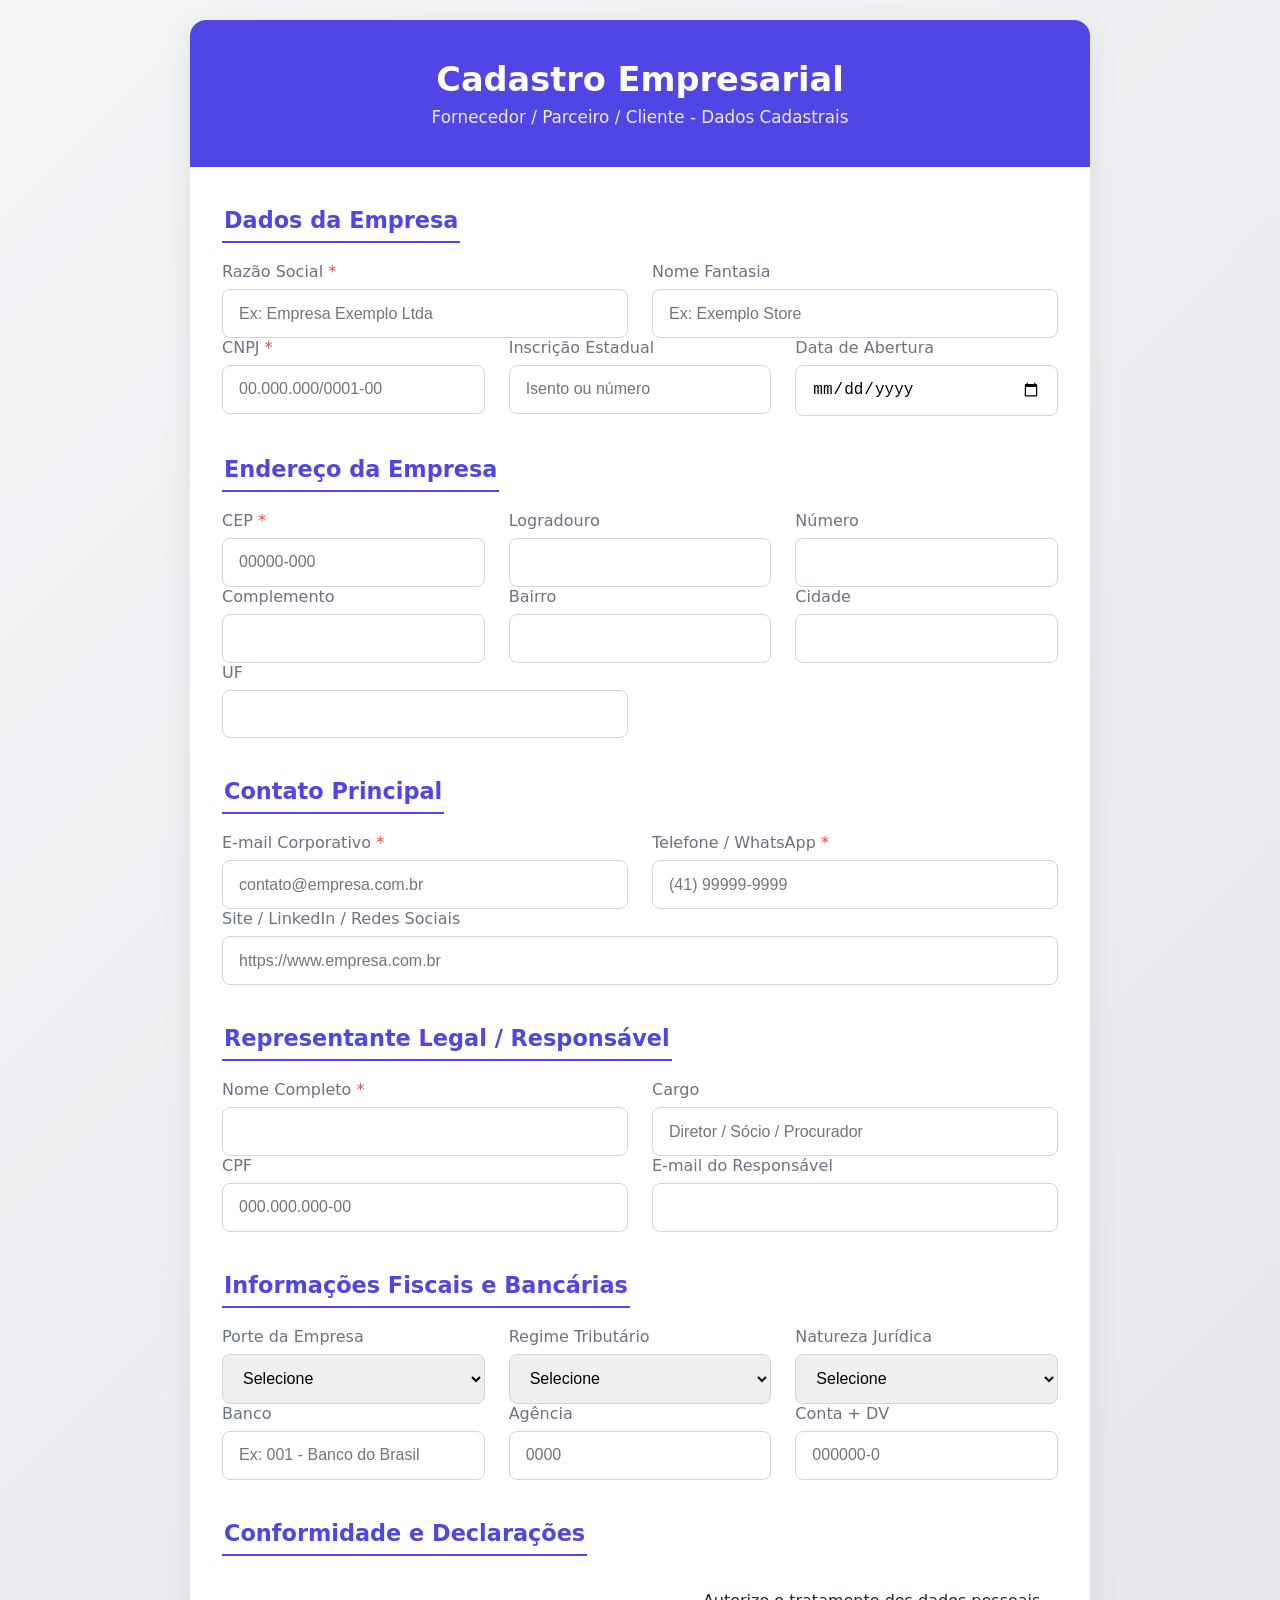
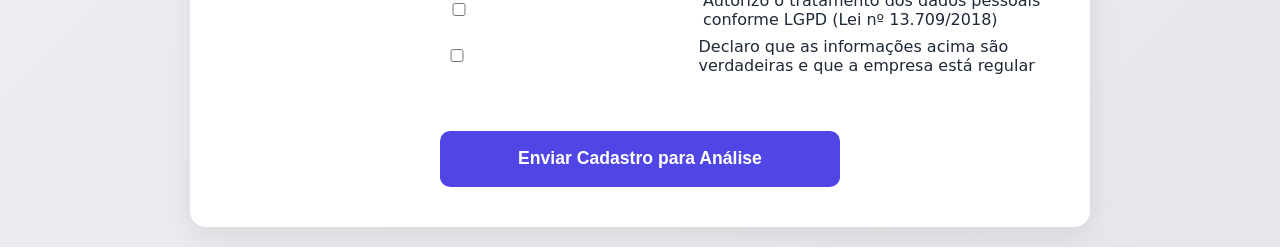
<file: formulario/index.html>
<!DOCTYPE html>
<html lang="pt-BR">
<head>
  <meta charset="UTF-8" />
  <meta name="viewport" content="width=device-width, initial-scale=1.0"/>
  <title>Cadastro Empresarial - Fornecedor / Parceiro</title>
  <style>
    :root {
      --primary: #4f46e5;
      --primary-dark: #4338ca;
      --accent: #10b981;
      --text: #1f2937;
      --gray: #6b7280;
      --light: #f3f4f6;
      --danger: #ef4444;
    }
    body {
      font-family: 'Segoe UI', system-ui, sans-serif;
      background: linear-gradient(135deg, #f3f4f6, #e5e7eb);
      color: var(--text);
      margin: 0;
      padding: 20px 10px;
      min-height: 100vh;
    }
    .container {
      max-width: 900px;
      margin: 0 auto;
      background: white;
      border-radius: 16px;
      box-shadow: 0 10px 30px rgba(0,0,0,0.08);
      overflow: hidden;
    }
    .header {
      background: var(--primary);
      color: white;
      padding: 2.5rem 2rem;
      text-align: center;
    }
    .header h1 {
      margin: 0;
      font-size: 2.1rem;
    }
    .header p {
      margin: 8px 0 0;
      opacity: 0.9;
      font-size: 1.05rem;
    }
    .form-content {
      padding: 2.5rem 2rem;
    }
    fieldset {
      border: none;
      margin: 0 0 2.5rem;
      padding: 0;
    }
    legend {
      font-size: 1.4rem;
      font-weight: 600;
      color: var(--primary);
      margin-bottom: 1.2rem;
      border-bottom: 2px solid var(--primary);
      padding-bottom: 0.5rem;
      width: fit-content;
    }
    .grid-2, .grid-3 {
      display: grid;
      gap: 1.5rem;
    }
    .grid-2 { grid-template-columns: 1fr 1fr; }
    .grid-3 { grid-template-columns: repeat(auto-fit, minmax(220px, 1fr)); }
    label {
      display: block;
      margin-bottom: 0.5rem;
      font-weight: 500;
      color: var(--gray);
    }
    input, select, textarea {
      width: 100%;
      padding: 0.9rem 1rem;
      border: 1px solid #d1d5db;
      border-radius: 8px;
      font-size: 1rem;
      transition: border-color 0.2s;
      box-sizing: border-box;
    }
    input:focus, select:focus, textarea:focus {
      outline: none;
      border-color: var(--primary);
      box-shadow: 0 0 0 3px rgba(79,70,229,0.1);
    }
    .required::after {
      content: " *";
      color: var(--danger);
    }
    .checkbox-group {
      margin: 1rem 0;
    }
    .checkbox-group label {
      display: flex;
      align-items: center;
      gap: 0.5rem;
      font-weight: normal;
      color: var(--text);
    }
    button[type="submit"] {
      background: var(--primary);
      color: white;
      border: none;
      padding: 1.1rem 2.5rem;
      font-size: 1.1rem;
      font-weight: 600;
      border-radius: 10px;
      cursor: pointer;
      transition: all 0.3s;
      width: 100%;
      max-width: 400px;
      margin: 2rem auto 0;
      display: block;
    }
    button[type="submit"]:hover {
      background: var(--primary-dark);
      transform: translateY(-2px);
      box-shadow: 0 8px 20px rgba(79,70,229,0.25);
    }
    .error {
      color: var(--danger);
      font-size: 0.9rem;
      margin-top: 0.3rem;
      display: none;
    }
    @media (max-width: 768px) {
      .grid-2, .grid-3 { grid-template-columns: 1fr; }
    }
  </style>
</head>
<body>

<div class="container">
  <div class="header">
    <h1>Cadastro Empresarial</h1>
    <p>Fornecedor / Parceiro / Cliente - Dados Cadastrais</p>
  </div>

  <form id="cadastroForm" class="form-content" novalidate>

    <!-- Dados Básicos da Empresa -->
    <fieldset>
      <legend>Dados da Empresa</legend>
      <div class="grid-2">
        <div>
          <label for="razaoSocial" class="required">Razão Social</label>
          <input type="text" id="razaoSocial" name="razaoSocial" required placeholder="Ex: Empresa Exemplo Ltda" />
          <div class="error" id="razaoSocialError">Campo obrigatório</div>
        </div>
        <div>
          <label for="nomeFantasia">Nome Fantasia</label>
          <input type="text" id="nomeFantasia" name="nomeFantasia" placeholder="Ex: Exemplo Store" />
        </div>
      </div>
      <div class="grid-3">
        <div>
          <label for="cnpj" class="required">CNPJ</label>
          <input type="text" id="cnpj" name="cnpj" required placeholder="00.000.000/0001-00" maxlength="18" />
          <div class="error" id="cnpjError">CNPJ inválido ou obrigatório</div>
        </div>
        <div>
          <label for="inscricaoEstadual">Inscrição Estadual</label>
          <input type="text" id="inscricaoEstadual" name="inscricaoEstadual" placeholder="Isento ou número" />
        </div>
        <div>
          <label for="dataAbertura">Data de Abertura</label>
          <input type="date" id="dataAbertura" name="dataAbertura" />
        </div>
      </div>
    </fieldset>

    <!-- Endereço -->
    <fieldset>
      <legend>Endereço da Empresa</legend>
      <div class="grid-3">
        <div>
          <label for="cep" class="required">CEP</label>
          <input type="text" id="cep" name="cep" required placeholder="00000-000" maxlength="9" />
          <div class="error" id="cepError">CEP obrigatório</div>
        </div>
        <div>
          <label for="logradouro">Logradouro</label>
          <input type="text" id="logradouro" name="logradouro" readonly />
        </div>
        <div>
          <label for="numero">Número</label>
          <input type="text" id="numero" name="numero" />
        </div>
      </div>
      <div class="grid-3">
        <div>
          <label for="complemento">Complemento</label>
          <input type="text" id="complemento" name="complemento" />
        </div>
        <div>
          <label for="bairro">Bairro</label>
          <input type="text" id="bairro" name="bairro" readonly />
        </div>
        <div>
          <label for="cidade">Cidade</label>
          <input type="text" id="cidade" name="cidade" readonly />
        </div>
      </div>
      <div class="grid-2">
        <div>
          <label for="uf">UF</label>
          <input type="text" id="uf" name="uf" maxlength="2" readonly />
        </div>
      </div>
    </fieldset>

    <!-- Contato -->
    <fieldset>
      <legend>Contato Principal</legend>
      <div class="grid-2">
        <div>
          <label for="email" class="required">E-mail Corporativo</label>
          <input type="email" id="email" name="email" required placeholder="contato@empresa.com.br" />
        </div>
        <div>
          <label for="telefone" class="required">Telefone / WhatsApp</label>
          <input type="tel" id="telefone" name="telefone" required placeholder="(41) 99999-9999" />
        </div>
      </div>
      <div>
        <label for="site">Site / LinkedIn / Redes Sociais</label>
        <input type="url" id="site" name="site" placeholder="https://www.empresa.com.br" />
      </div>
    </fieldset>

    <!-- Representante Legal -->
    <fieldset>
      <legend>Representante Legal / Responsável</legend>
      <div class="grid-2">
        <div>
          <label for="nomeRepresentante" class="required">Nome Completo</label>
          <input type="text" id="nomeRepresentante" name="nomeRepresentante" required />
        </div>
        <div>
          <label for="cargo">Cargo</label>
          <input type="text" id="cargo" name="cargo" placeholder="Diretor / Sócio / Procurador" />
        </div>
      </div>
      <div class="grid-2">
        <div>
          <label for="cpfRepresentante">CPF</label>
          <input type="text" id="cpfRepresentante" name="cpfRepresentante" placeholder="000.000.000-00" maxlength="14" />
        </div>
        <div>
          <label for="emailRepresentante">E-mail do Responsável</label>
          <input type="email" id="emailRepresentante" name="emailRepresentante" />
        </div>
      </div>
    </fieldset>

    <!-- Informações Fiscais e Bancárias -->
    <fieldset>
      <legend>Informações Fiscais e Bancárias</legend>
      <div class="grid-3">
        <div>
          <label for="porteEmpresa">Porte da Empresa</label>
          <select id="porteEmpresa" name="porteEmpresa">
            <option value="">Selecione</option>
            <option value="micro">Microempresa (ME)</option>
            <option value="mei">MEI</option>
            <option value="epp">Empresa de Pequeno Porte (EPP)</option>
            <option value="media">Média Empresa</option>
            <option value="grande">Grande Empresa</option>
          </select>
        </div>
        <div>
          <label for="regimeTributario">Regime Tributário</label>
          <select id="regimeTributario" name="regimeTributario">
            <option value="">Selecione</option>
            <option value="simples">Simples Nacional</option>
            <option value="lucroPresumido">Lucro Presumido</option>
            <option value="lucroReal">Lucro Real</option>
          </select>
        </div>
        <div>
          <label for="naturezaJuridica">Natureza Jurídica</label>
          <select id="naturezaJuridica" name="naturezaJuridica">
            <option value="">Selecione</option>
            <option value="2062">Sociedade Empresária Limitada (LTDA)</option>
            <option value="2305">Empresário Individual</option>
            <option value="2135">EIRELI (extinta)</option>
            <option value="2240">Sociedade Simples Limitada</option>
            <option value="2313">MEI</option>
          </select>
        </div>
      </div>
      <div class="grid-3">
        <div>
          <label for="banco">Banco</label>
          <input type="text" id="banco" name="banco" placeholder="Ex: 001 - Banco do Brasil" />
        </div>
        <div>
          <label for="agencia">Agência</label>
          <input type="text" id="agencia" name="agencia" placeholder="0000" />
        </div>
        <div>
          <label for="conta">Conta + DV</label>
          <input type="text" id="conta" name="conta" placeholder="000000-0" />
        </div>
      </div>
    </fieldset>

    <!-- Conformidade -->
    <fieldset>
      <legend>Conformidade e Declarações</legend>
      <div class="checkbox-group">
        <label>
          <input type="checkbox" id="lgpd" name="lgpd" required />
          Autorizo o tratamento dos dados pessoais conforme LGPD (Lei nº 13.709/2018)
        </label>
        <label>
          <input type="checkbox" id="declaracao" name="declaracao" required />
          Declaro que as informações acima são verdadeiras e que a empresa está regular
        </label>
      </div>
    </fieldset>

    <button type="submit">Enviar Cadastro para Análise</button>
  </form>
</div>

<script>
// Máscaras simples
function mascaraCNPJ(el) {
  let v = el.value.replace(/\D/g, '');
  v = v.replace(/^(\d{2})(\d)/, '$1.$2');
  v = v.replace(/^(\d{2})\.(\d{3})(\d)/, '$1.$2.$3');
  v = v.replace(/\.(\d{3})(\d)/, '.$1/$2');
  v = v.replace(/(\d{4})(\d)/, '$1-$2');
  el.value = v.substring(0, 18);
}

function mascaraCEP(el) {
  let v = el.value.replace(/\D/g, '');
  v = v.replace(/^(\d{5})(\d)/, '$1-$2');
  el.value = v.substring(0, 9);
}

function mascaraTelefone(el) {
  let v = el.value.replace(/\D/g, '');
  v = v.replace(/^(\d{2})(\d)/g, '($1) $2');
  v = v.replace(/(\d)(\d{4})$/, '$1-$2');
  el.value = v.substring(0, 15);
}

// Consulta CEP via API viacep.com.br
document.getElementById('cep').addEventListener('blur', function() {
  const cep = this.value.replace(/\D/g, '');
  if (cep.length !== 8) return;

  fetch(`https://viacep.com.br/ws/${cep}/json/`)
    .then(res => res.json())
    .then(data => {
      if (!data.erro) {
        document.getElementById('logradouro').value = data.logradouro;
        document.getElementById('bairro').value = data.bairro;
        document.getElementById('cidade').value = data.localidade;
        document.getElementById('uf').value = data.uf;
      } else {
        alert('CEP não encontrado.');
      }
    })
    .catch(() => alert('Erro ao consultar CEP.'));
});

// Validações básicas no submit
document.getElementById('cadastroForm').addEventListener('submit', function(e) {
  e.preventDefault();
  let valido = true;

  // Exemplo de validação CNPJ simples
  const cnpj = document.getElementById('cnpj').value.replace(/\D/g, '');
  if (cnpj.length !== 14) {
    document.getElementById('cnpjError').style.display = 'block';
    valido = false;
  } else {
    document.getElementById('cnpjError').style.display = 'none';
  }

  // Outras validações...

  if (valido) {
    alert('Cadastro enviado com sucesso! Em breve nossa equipe entrará em contato.');
    // Aqui você pode adicionar fetch para enviar ao backend
    // Ex: fetch('/api/cadastro', { method: 'POST', body: new FormData(this) })
  }
});

// Aplica máscaras
document.getElementById('cnpj').addEventListener('input', e => mascaraCNPJ(e.target));
document.getElementById('cep').addEventListener('input', e => mascaraCEP(e.target));
document.getElementById('telefone').addEventListener('input', e => mascaraTelefone(e.target));
</script>

</body>
</html>
</file>
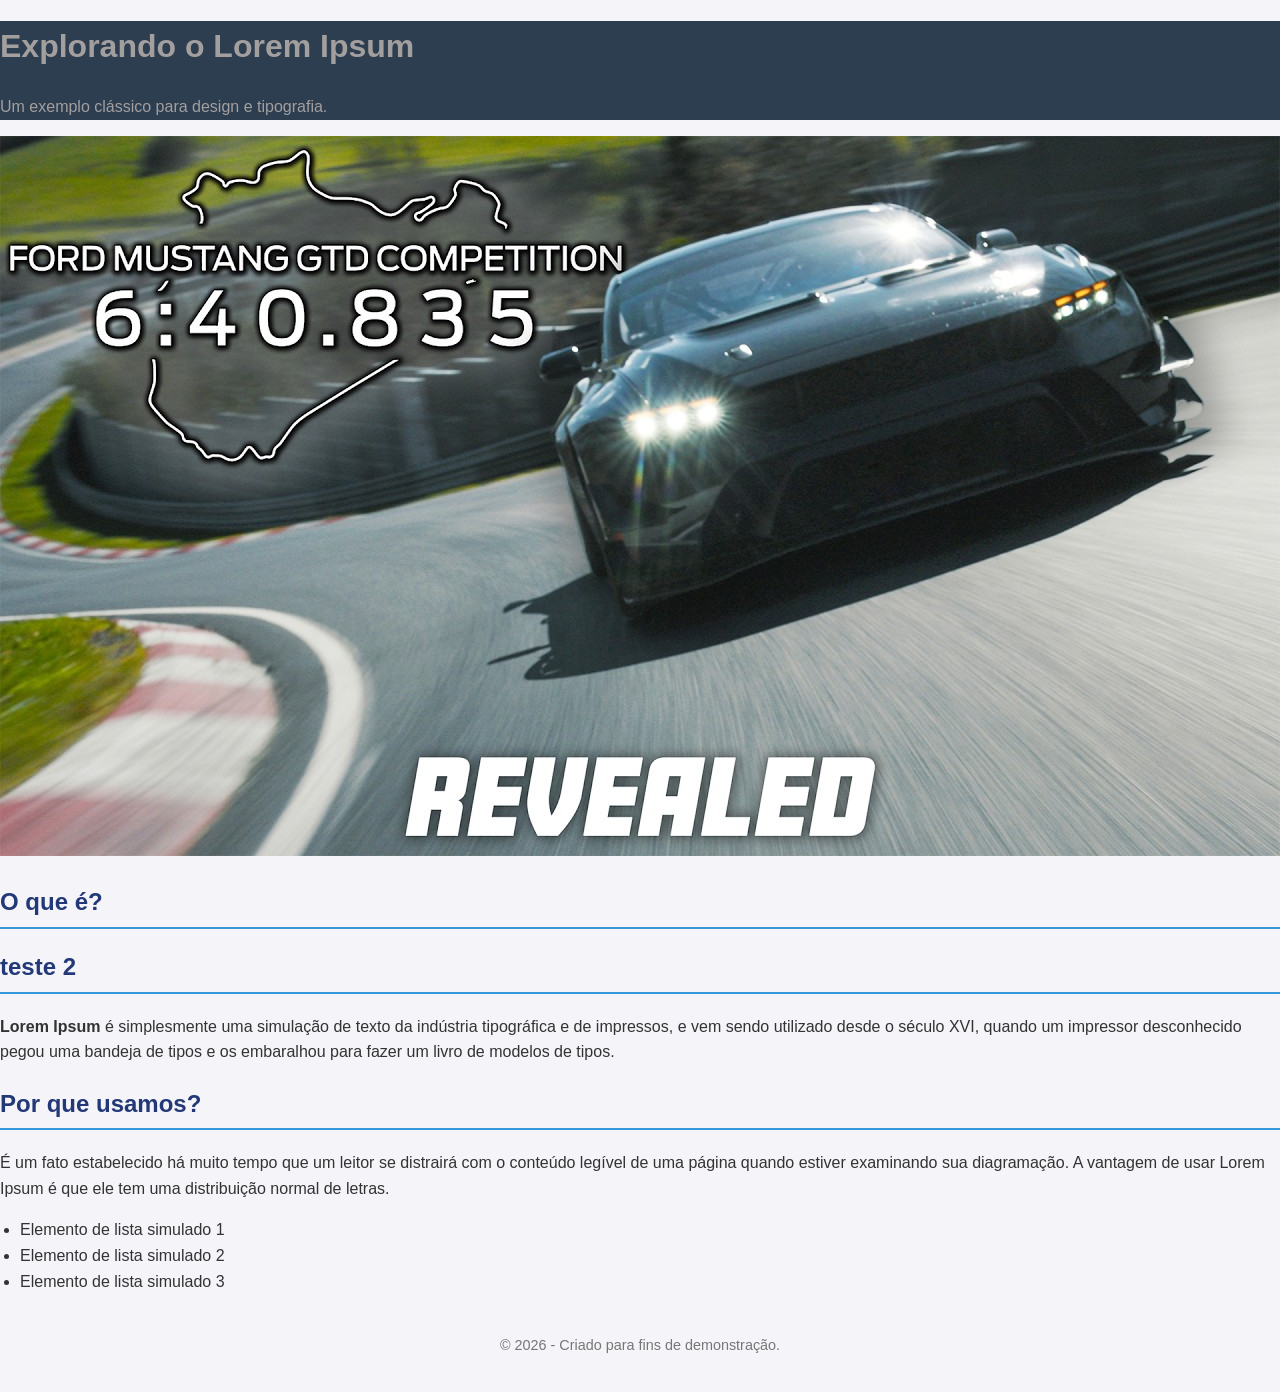
<file: site-para-editar/site para editar/index (1).html>
<!DOCTYPE html>
<html lang="en">
<head>
    <meta charset="UTF-8">
    <meta name="viewport" content="width=device-width, initial-scale=1.0">
    <title>Teste 02</title>
     <link rel="stylesheet" href="style.css">
</head> 
<body>

    <header>
        <h1>Explorando o Lorem Ipsum </h1>
        <p>Um exemplo clássico para design e tipografia.</p>
    </header>
    <img src="carro3.jpg" style="max-width: 100%;height: auto;"alt="Descriçao">
    <main class="container">
        <section>
            <h2>O que é?</h2>
            <h2>teste 2</h2>
            <p>
                <strong>Lorem Ipsum</strong> é simplesmente uma simulação de texto da indústria tipográfica e de impressos, e vem sendo utilizado desde o século XVI, quando um impressor desconhecido pegou uma bandeja de tipos e os embaralhou para fazer um livro de modelos de tipos.
            </p>
        </section>

        <section>
            <h2>Por que usamos?</h2>
            <p>
                É um fato estabelecido há muito tempo que um leitor se distrairá com o conteúdo legível de uma página quando estiver examinando sua diagramação. A vantagem de usar Lorem Ipsum é que ele tem uma distribuição normal de letras.
            </p>
            <ul>
                <li>Elemento de lista simulado 1</li>
                <li>Elemento de lista simulado 2</li>
                <li>Elemento de lista simulado 3</li>
            </ul>
        </section>
    </main>

    <footer>
        <p>&copy; 2026 - Criado para fins de demonstração.</p>
    </footer>

</body>
</html>
</file>
<file: site-para-editar/site para editar/style.css>
/* Configurações Globais */
body {
    font-family: 'Segoe UI', Tahoma, Geneva, Verdana, sans-serif;
    line-height: 1.6;
    margin: 0;
    padding: 0;
    background-color: #f4f4f9;
    color: #333;
}

/* Cabeçalho */
header {
    background-color: #2c3e50;
    color: rgb(163, 159, 159);+++
}s

/* Container Principal */
.container {
    max-width: 800px;
    margin: 20px auto;
    padding: 20px;
    background: rgb(6, 14, 49);
    box-shadow: 0 4px 8px rgba(0,0,0,0.1);
    border-radius: 8px;
}

/* Tipografia */
h2 {
    color: #233977;
    border-bottom: 2px solid #3498db;
    padding-bottom: 5px;
}

ul {
    padding-left: 20px;
}

/* Rodapé */
footer {
    text-align: center;
    font-size: 0.9rem;
    color: #777;
    margin-top: 40px;
    padding-bottom: 20px;
}
</file>
